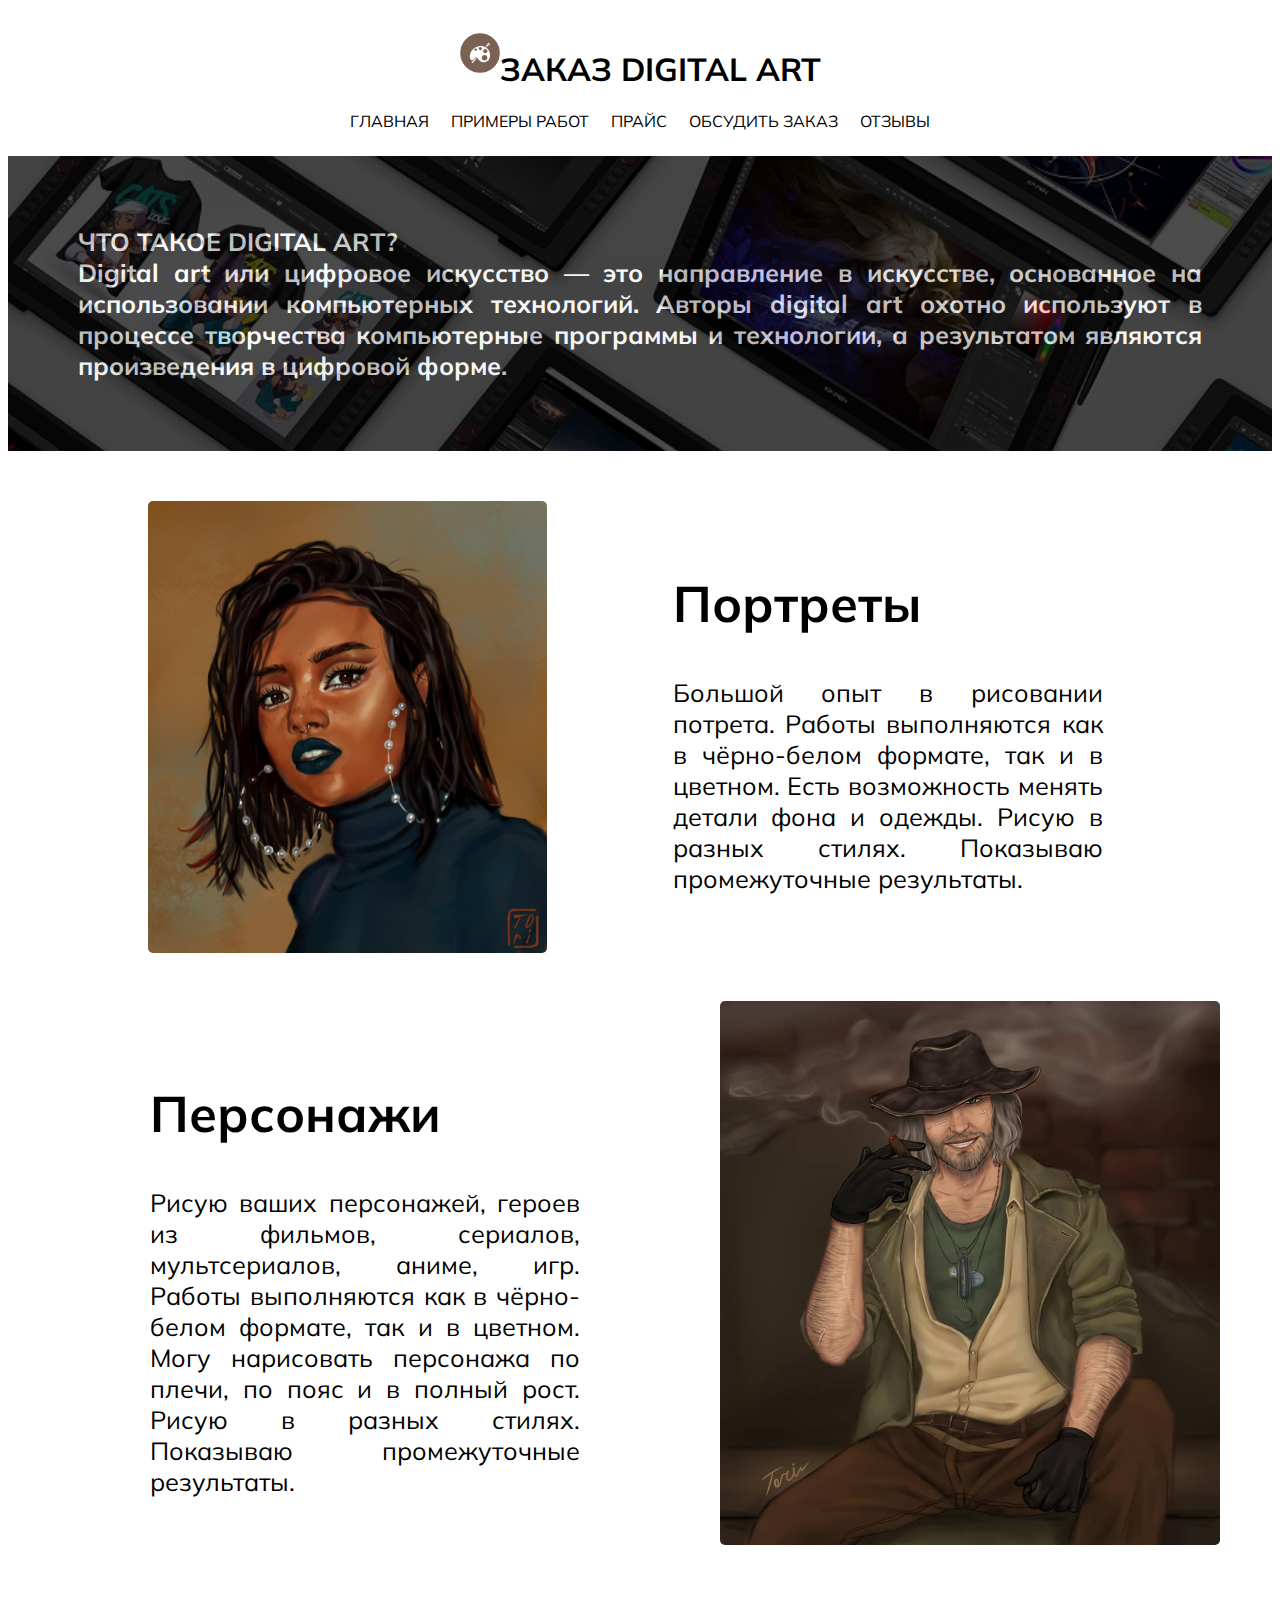
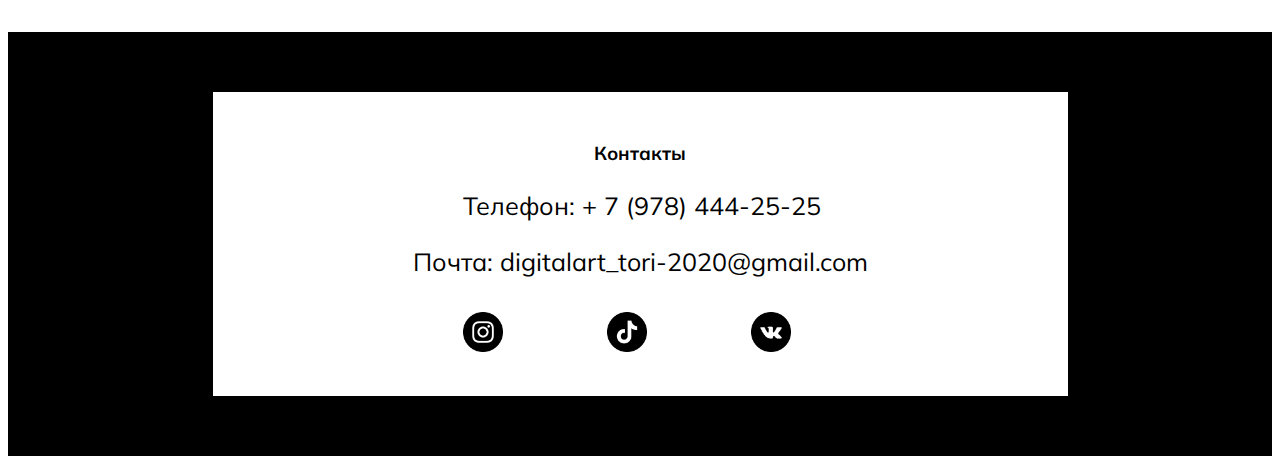
<file: index.html>
<!DOCTYPE html>
<html lang="ru">
<head>
    <meta charset="UTF-8">
    <meta http-equiv="X-UA-Compatible" content="IE=edge">
    <meta name="viewport" content="width=device-width, initial-scale=1.0">
    <link rel="shortcut icon" href="img/log.png" type="imge/png">
    <link href="https://cdn.jsdelivr.net/npm/bootstrap@5.1.3/dist/css/bootstrap.min.css" rel="stylesheet" integrity="sha384-1BmE4kWBq78iYhFldvKuhfTAU6auU8tT94WrHftjDbrCEXSU1oBoqyl2QvZ6jIW3" crossorigin="anonymous">
    <link rel="stylesheet" href="css/home.css">
    <link rel="stylesheet" href="css/adaptive.css">
    <title>Арты на заказ</title>
</head>
<body>
    <header>
        <div class="container">
            <div class="logo"><div class="logo-img"><img src="img/log.png" alt="img" class="logo-picture"></div><div class="logo-tx"><h1>ЗАКАЗ DIGITAL ART</h1></div></div>
            <nav>
            <div class="link">
                <div class="nav"><a href="#what" class="nav-a">ГЛАВНАЯ</a></div>
                <div class="nav"><a href="html/portfolio.html" class="nav-a">ПРИМЕРЫ РАБОТ</a></div>
                <div class="nav"><a href="html/price.html" class="nav-a">ПРАЙС</a></div>
                <div class="nav"><a href="html/order.html" class="nav-a">ОБСУДИТЬ ЗАКАЗ</a></div>
                <div class="nav"><a href="html/reviews.html" class="nav-a">ОТЗЫВЫ</a></div>
            </div>
            </nav>
        </div>
    </header>
    <main>
        <section>
            <div class="container">
            <div class="digital-img">
            <p class="digital-img-tx" id="what">ЧТО ТАКОЕ DIGITAL ART? <br>Digital art или цифровое искусство — это направление в искусстве, основанное на использовании компьютерных технологий. Авторы digital art охотно используют в процессе творчества компьютерные программы и технологии, а результатом являются произведения в цифровой форме.</p>
            </div>
            </div>
        </section>
        <section>
            <div class="container">
                <div class="portrait">
                    <div class="portrait-img">
                        <img src="img/пар14.png" alt="1" class="por-picture">
                    </div>
                    <div class="portrait-text">
                        <h2 class="description">Портреты</h2>
                        <p>Большой опыт в рисовании потрета. Работы выполняются как в чёрно-белом формате, так и в цветном. Есть возможность менять детали фона и одежды. Рисую в разных стилях. Показываю промежуточные результаты.</p>
                    </div>
                </div>
                <div class="portrait">
                    <div class="character-text">
                        <h2 class="description">Персонажи</h2>
                        <p>Рисую ваших персонажей, героев из фильмов, сериалов, мультсериалов, аниме, игр. Работы выполняются как в чёрно-белом формате, так и в цветном. Могу нарисовать персонажа по плечи, по пояс и в полный рост. Рисую в разных стилях. Показываю промежуточные результаты.</p>
                    </div>
                    <div class="character-img">
                        <img src="img/газировка.png" alt="1" class="char-picture">
                    </div>
                </div>
            </div>
        </section>
    </main>
    <footer>
        <div class="container">
        <div class="footer">
             <div class="contacts">
                 <h3>Контакты</h3>
                 <div class="con1">
                    <p class="telephone">Телефон: + 7 (978) 444-25-25</p>
                    <p class="mailru">Почта: <a href="mailto:digitalart_tori-2020@gmail.com">digitalart_tori-2020@gmail.com</a></p>
                 </div>
                 <div class="con2">
                     <a href="https://instagram.com/tori_art_22?utm_medium=copy_link"><img src="img/instagram_black_logo_icon_147122.png" alt="img" class="con-img"></a>
                     <a href="https://www.tiktok.com/@colored_berry?_d=d82a5agmaa3586&language=ru&sec_uid=MS4wLjABAAAAL4K-1KO45UaHlpih7ndY1qVwdDg2aPoXEtJy66NyQklIwqGcXbkCG9s2SKzgMFJK&share_author_id=6762040731130889221&u_code=d9ekj8659166f6&timestamp=1643397090&user_id=6763907061513192453&sec_user_id=MS4wLjABAAAAJtwKy_Arl4lhdCNh5OlWPJmtjbx4hLJSS8EtB5vkOu04oisVguM45oUU6Ge8tByu&utm_source=copy&utm_campaign=client_share&utm_medium=android&share_iid=7054687021633111809&share_link_id=836611f7-5b27-415f-a5c4-4d3e1f797f21&share_app_id=1340&source=h5_m&_r=1"><img src="img/tiktok_logo_icon_186928.png" alt="img" class="con-img"></a>
                     <a href="https://vk.com/id289372803"><img src="img/vk_black_logo_icon_147058.png" alt="img" class="con-img"></a>
                 </div>
             </div>
        </div>
        </div>
    </footer>
</body>
</html>
</file>
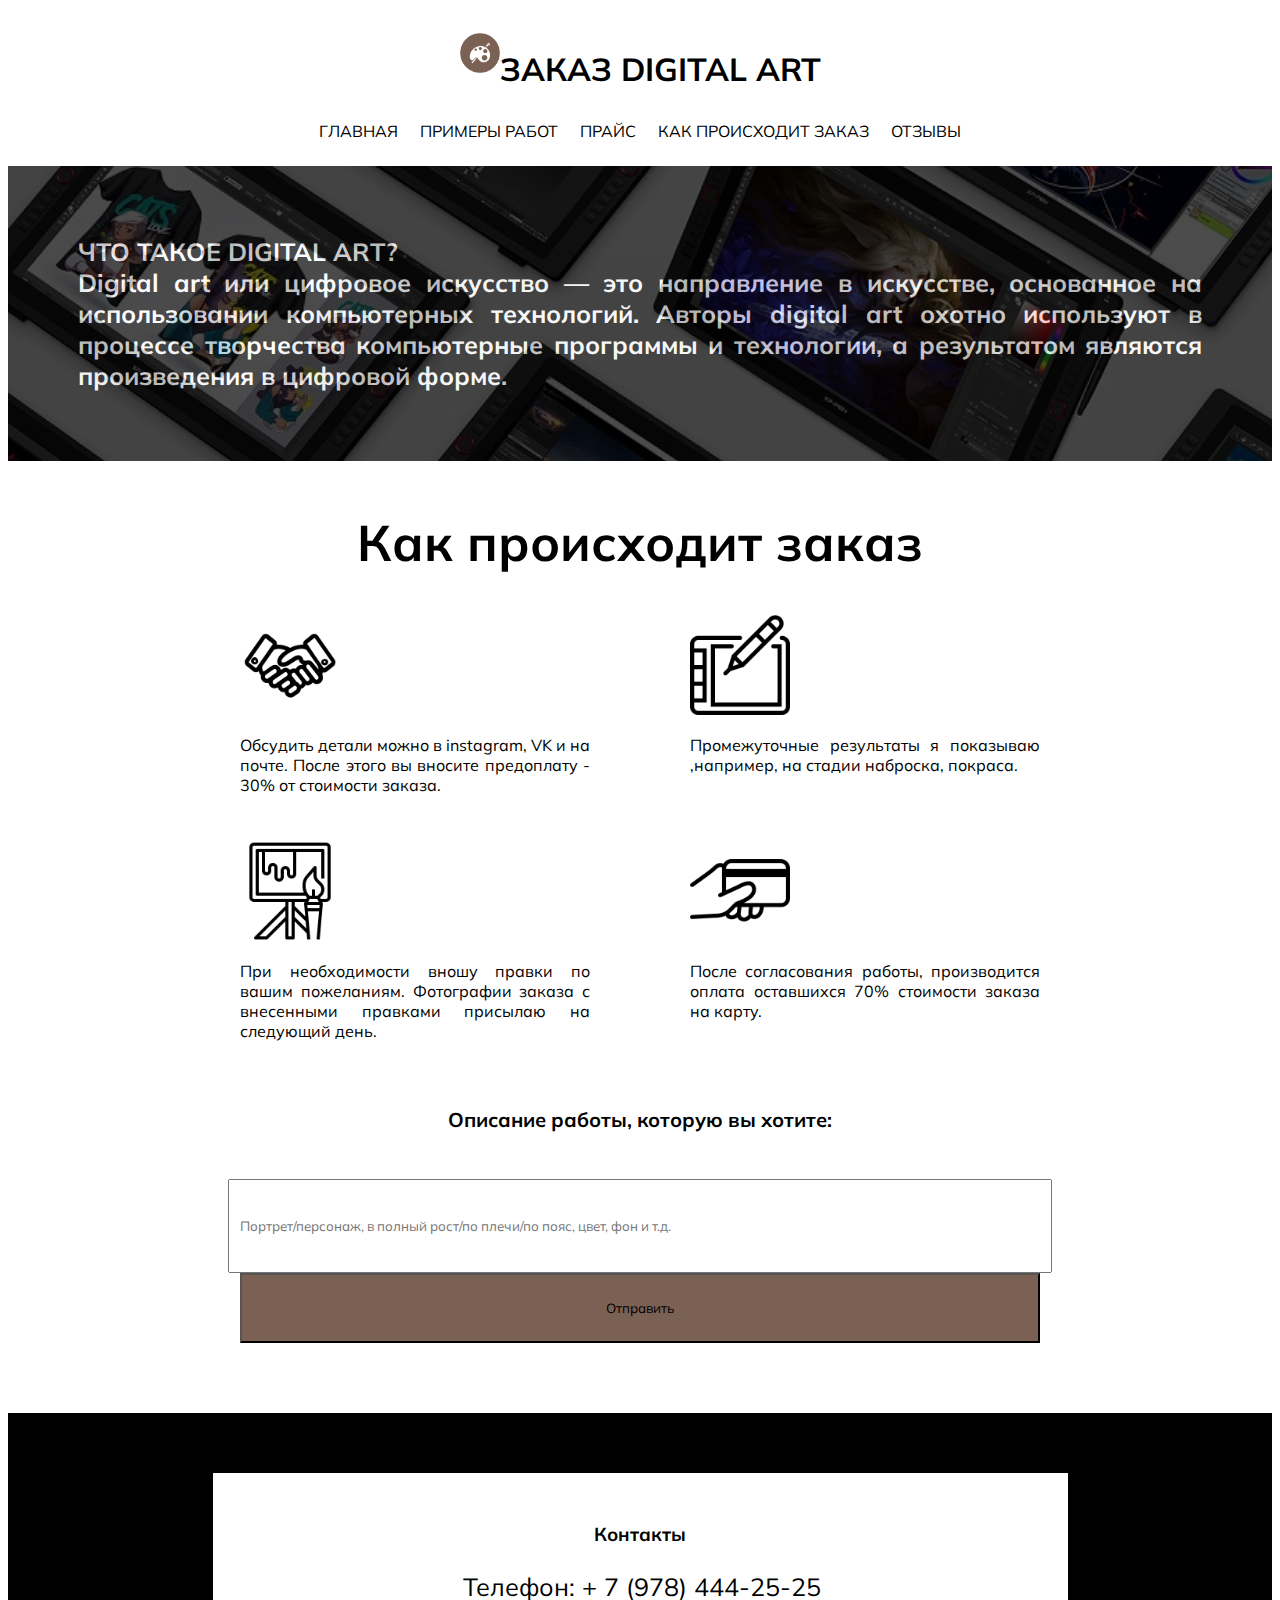
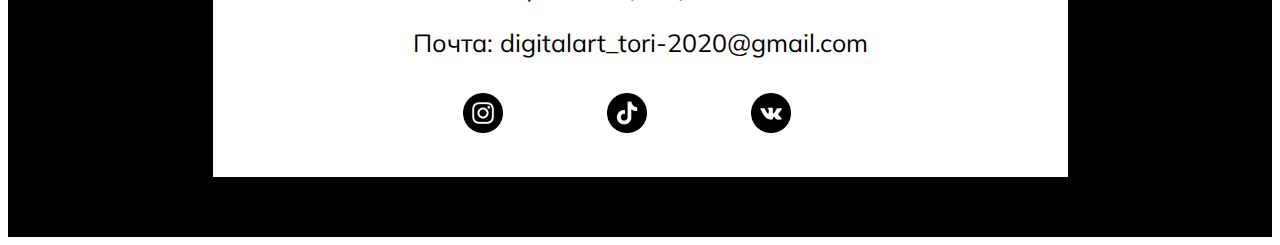
<file: html/order.html>
<!DOCTYPE html>
<html lang="ru">
    <meta charset="UTF-8">
    <meta http-equiv="X-UA-Compatible" content="IE=edge">
    <meta name="viewport" content="width=device-width, initial-scale=1.0">
    <link rel="shortcut icon" href="../img/log.png" type="imge/png">
    <link href="https://cdn.jsdelivr.net/npm/bootstrap@5.1.3/dist/css/bootstrap.min.css" rel="stylesheet" integrity="sha384-1BmE4kWBq78iYhFldvKuhfTAU6auU8tT94WrHftjDbrCEXSU1oBoqyl2QvZ6jIW3" crossorigin="anonymous">
    <link rel="stylesheet" href="../css/order.css">
    <link rel="stylesheet" href="../css/adaptive.css">
    <title>Арты на заказ</title>
</head>
<body>
    <header>
        <div class="container">
            <div class="logo"><div class="logo-img"><img src="../img/log.png" alt="img" class="logo-picture"></div><div class="logo-tx"><h1>ЗАКАЗ DIGITAL ART</h1></div></div>
            <nav>
            <div class="link">
                <div class="nav"><a href="../index.html" class="nav-a">ГЛАВНАЯ</a></div>
                <div class="nav"><a href="../html/portfolio.html" class="nav-a">ПРИМЕРЫ РАБОТ</a></div>
                <div class="nav"><a href="../html/price.html" class="nav-a">ПРАЙС</a></div>
                <div class="nav"><a href="#ordering" class="nav-a">КАК ПРОИСХОДИТ ЗАКАЗ</a></div>
                <div class="nav"><a href="../html/reviews.html" class="nav-a">ОТЗЫВЫ</a></div>
            </div>
            </nav>
        </div>
    </header>
    <main>
        <section>
            <div class="container">
            <div class="digital-img">
            <p class="digital-img-tx">ЧТО ТАКОЕ DIGITAL ART? <br>Digital  art или цифровое искусство — это направление в искусстве, основанное на использовании компьютерных технологий. Авторы digital art охотно используют в процессе творчества компьютерные программы и технологии, а результатом являются произведения в цифровой форме.</p>
            </div>
            </div>
        </section>
        <section>
            <div class="container">
                <h2 class="description" id="ordering">Как происходит заказ</h2>
                <div class="commission">
                    <div class="payment">
                        <img src="../img/hand-outline-gesture-3_113964.png" alt="1" class="icon">
                        <p class="payment-text">Обсудить детали можно в instagram, VK и на почте. После этого вы вносите предоплату - 30% от стоимости заказа.</p>
                    </div>
                    <div class="payment">
                        <img src="../img/design_graphic_tablet_icon-icons.com_49923.png" alt="2" class="icon">
                        <p class="payment-text">Промежуточные результаты я показываю ,например, на стадии наброска, покраса.</p>
                    </div>
                </div>
                <div class="commission">    
                    <div class="payment">
                        <img src="../img/3700424-art-artist-artistic-paint-painter-painting-palette_108795.png" alt="3" class="icon">
                        <p class="payment-text">При необходимости вношу правки по вашим пожеланиям. Фотографии заказа с внесенными правками присылаю на следующий день.</p>
                    </div>
                    <div class="payment">
                        <img src="../img/carduse_card_payment_5122.png" alt="4" class="icon">
                        <p class="payment-text">После согласования работы, производится оплата оставшихся 70% стоимости заказа на карту.</p>
                    </div>
                </div>
            </div>
        </section>
        <section class="specification">
            <div class="container">
                <h2 class="h2">Описание работы, которую вы хотите:</h2>
                <form action="form">
                    <label for="for">
                        <input type="text" placeholder="Портрет/персонаж, в полный рост/по плечи/по пояс, цвет, фон и т.д.">
                    </label>
                    <input type="submit" value="Отправить" class="send">
                </form>
            </div>
        </section>
    </main>
    <footer>
        <div class="container">
            <div class="footer">
                 <div class="contacts">
                     <h3>Контакты</h3>
                     <div class="con1">
                        <p class="telephone">Телефон: + 7 (978) 444-25-25</p>
                        <p class="mailru">Почта: <a href="mailto:digitalart_tori-2020@gmail.com">digitalart_tori-2020@gmail.com</a></p>
                     </div>
                     <div class="con2">
                         <a href="https://instagram.com/tori_art_22?utm_medium=copy_link"><img src="../img/instagram_black_logo_icon_147122.png" alt="img" class="con-img"></a>
                         <a href="https://www.tiktok.com/@colored_berry?_d=d82a5agmaa3586&language=ru&sec_uid=MS4wLjABAAAAL4K-1KO45UaHlpih7ndY1qVwdDg2aPoXEtJy66NyQklIwqGcXbkCG9s2SKzgMFJK&share_author_id=6762040731130889221&u_code=d9ekj8659166f6&timestamp=1643397090&user_id=6763907061513192453&sec_user_id=MS4wLjABAAAAJtwKy_Arl4lhdCNh5OlWPJmtjbx4hLJSS8EtB5vkOu04oisVguM45oUU6Ge8tByu&utm_source=copy&utm_campaign=client_share&utm_medium=android&share_iid=7054687021633111809&share_link_id=836611f7-5b27-415f-a5c4-4d3e1f797f21&share_app_id=1340&source=h5_m&_r=1"><img src="../img/tiktok_logo_icon_186928.png" alt="img" class="con-img"></a>
                         <a href="https://vk.com/id289372803"><img src="../img/vk_black_logo_icon_147058.png" alt="img" class="con-img"></a>
                     </div>
                 </div>
            </div>
            </div>
    </footer>
</body>
</html>
</file>
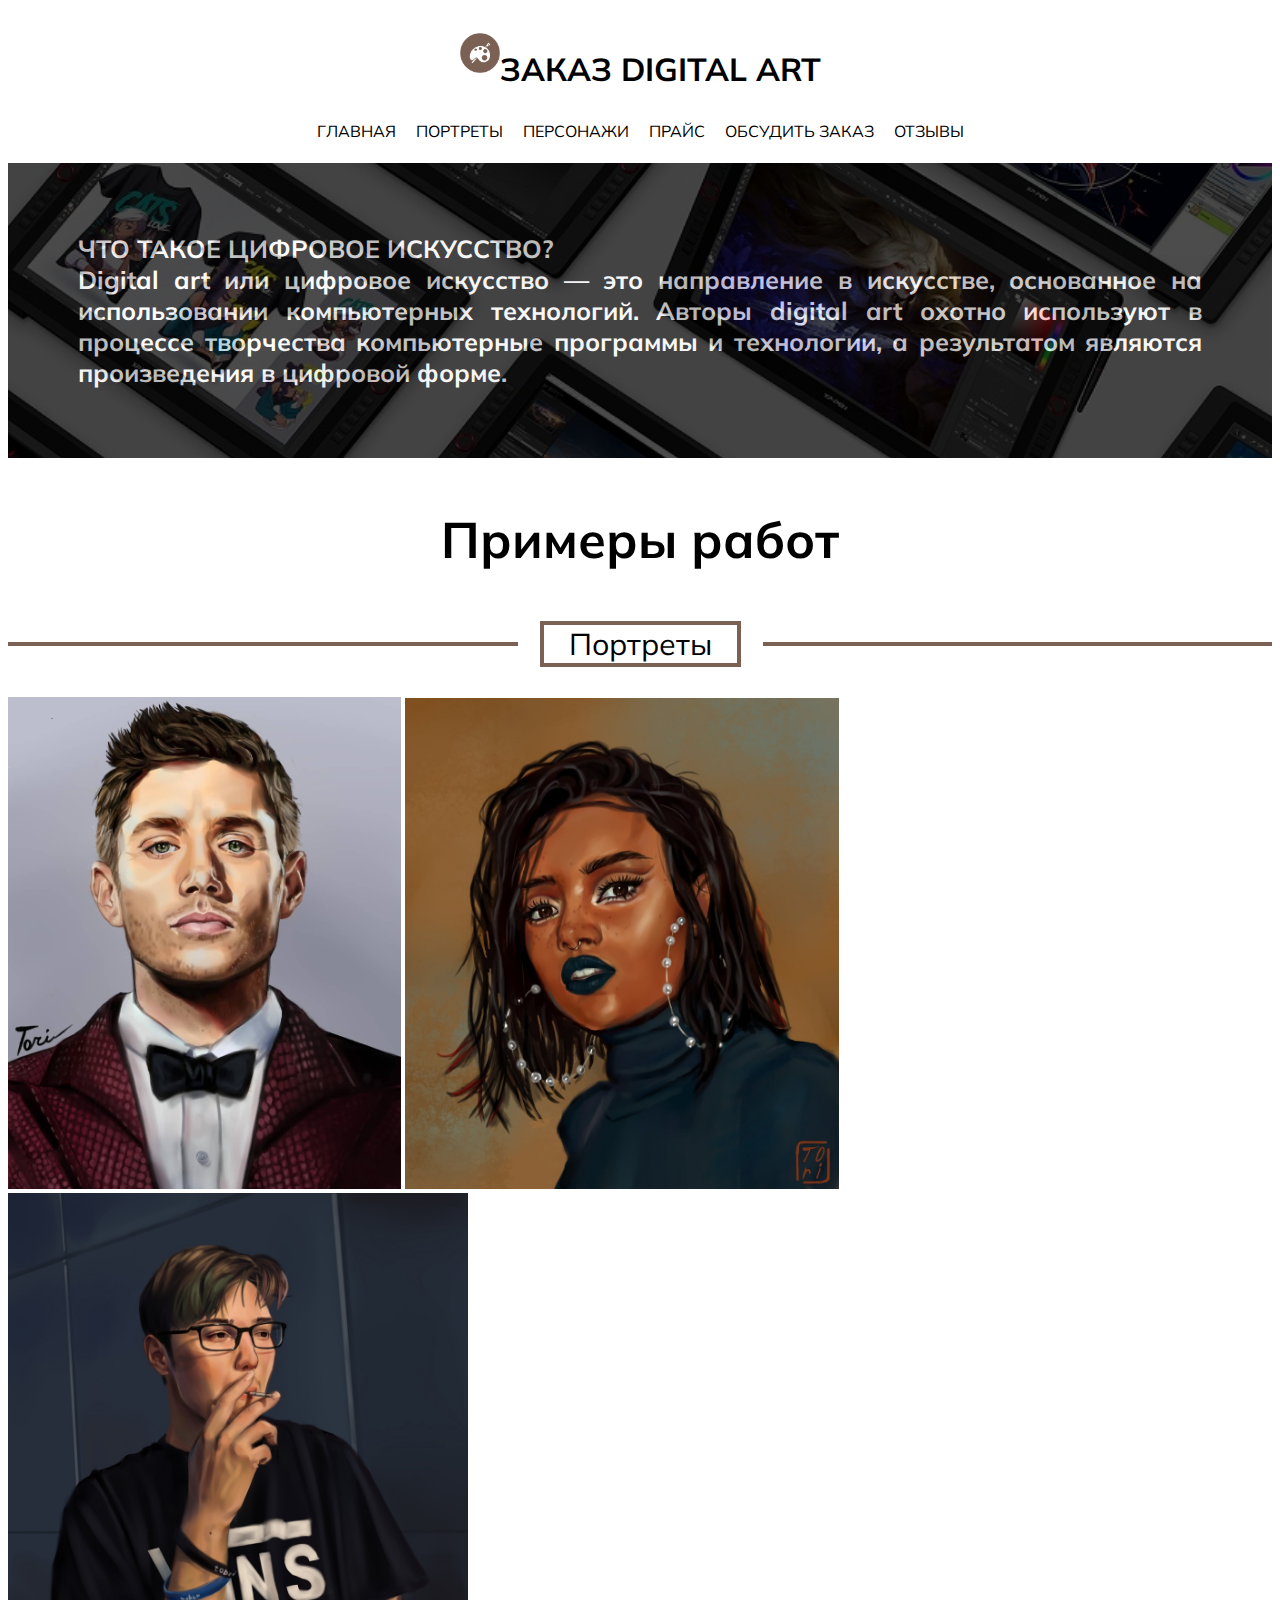
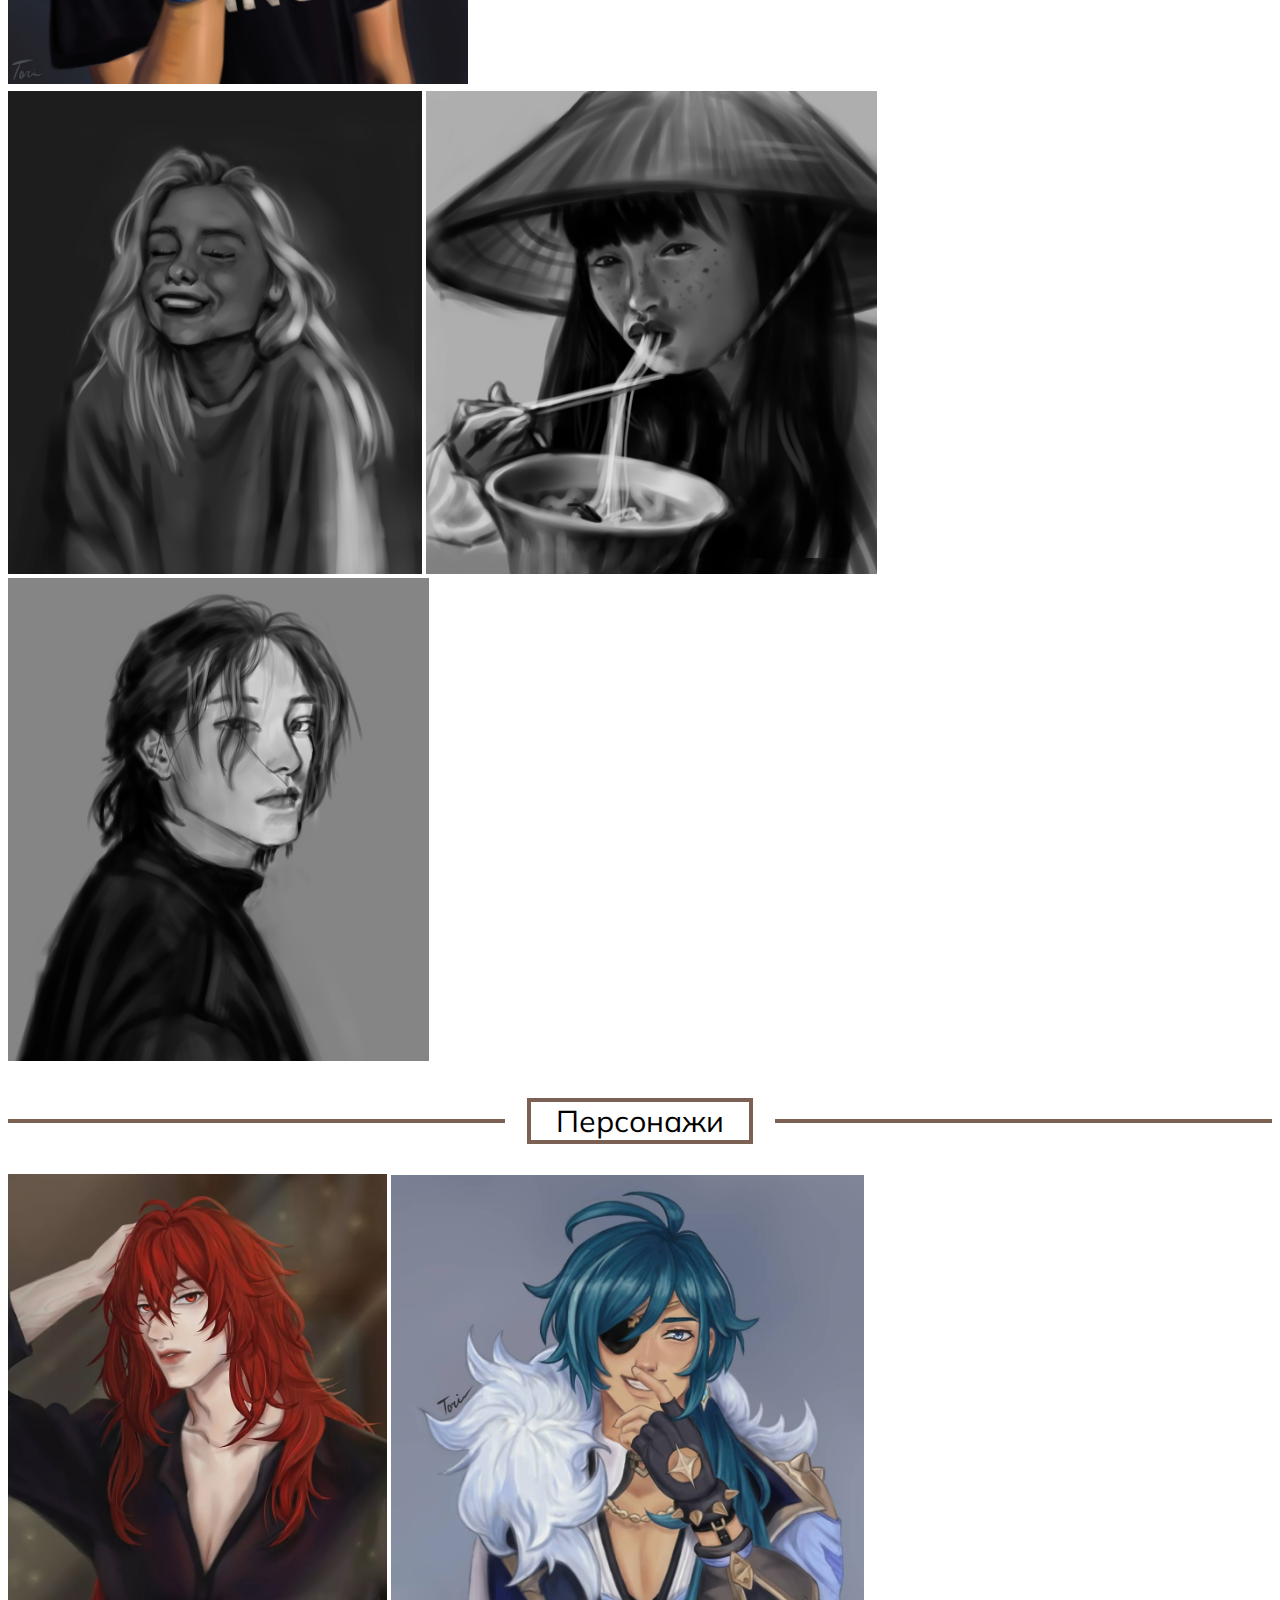
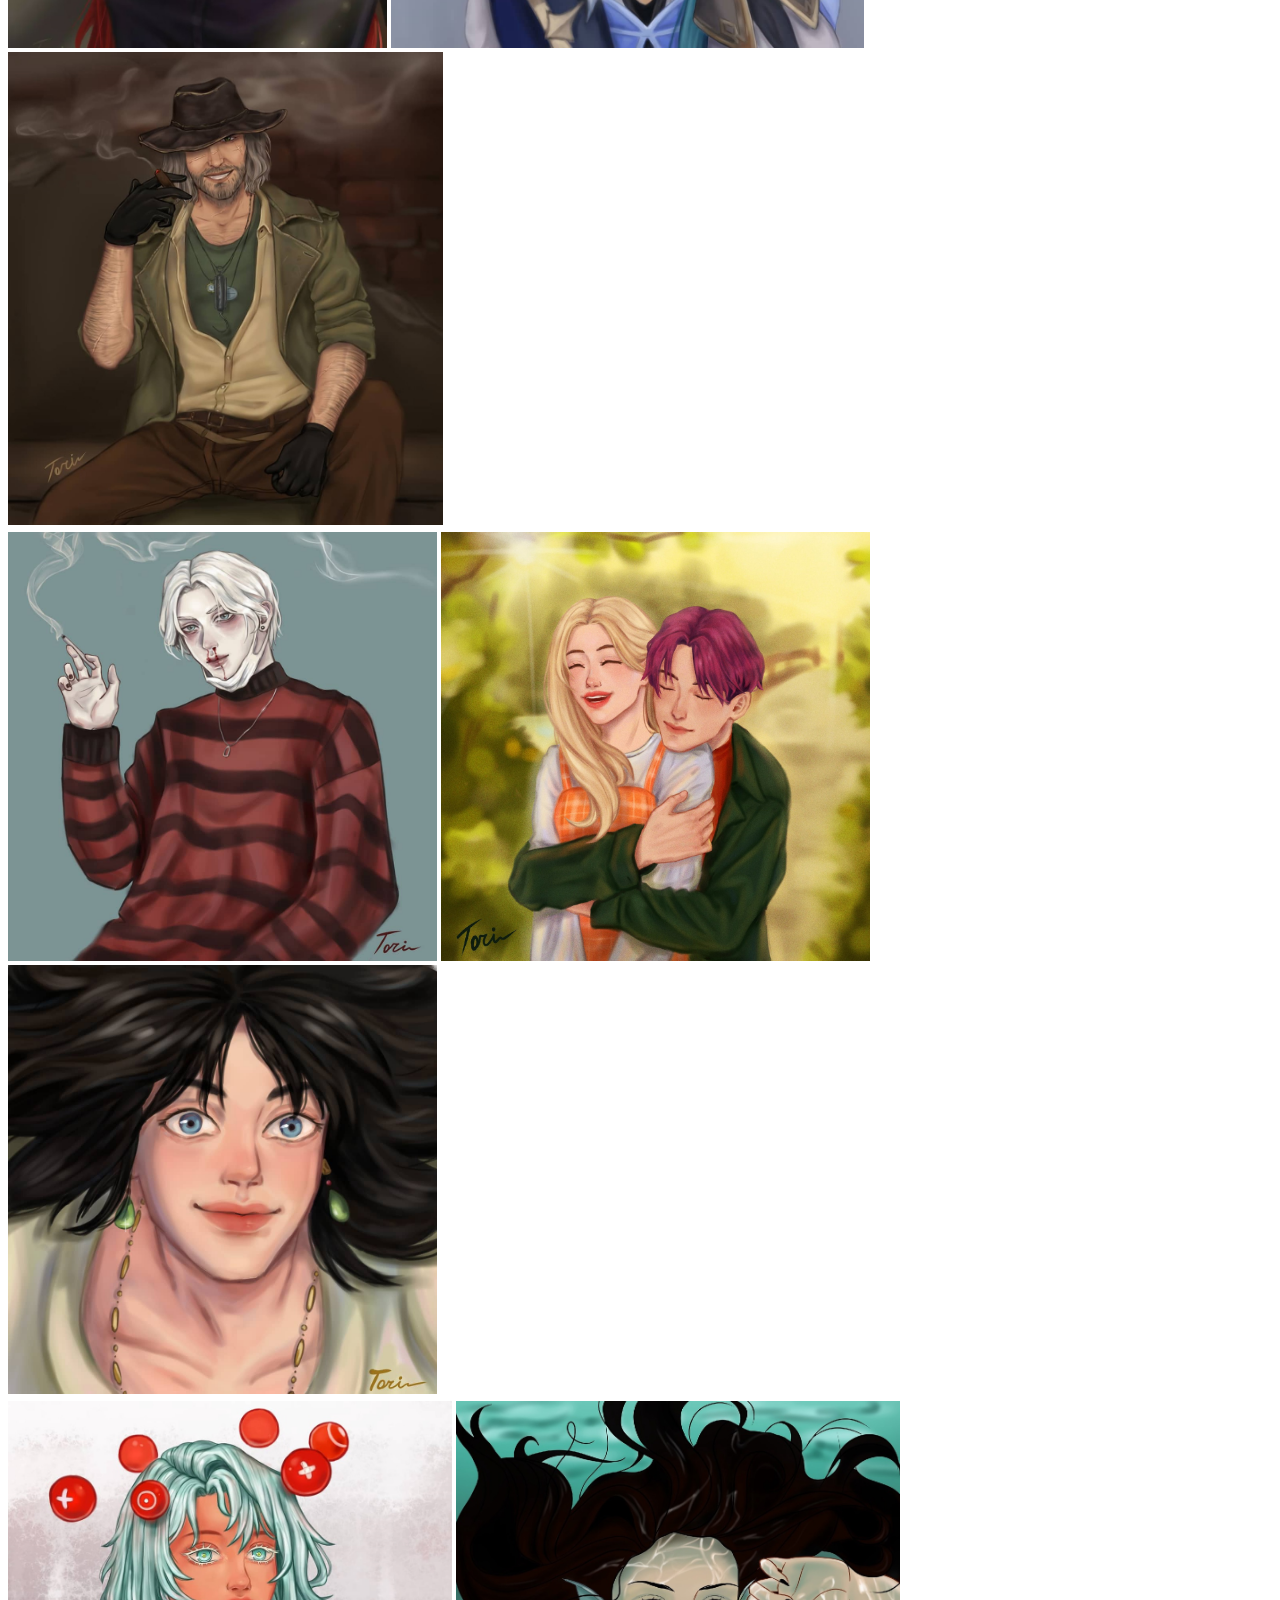
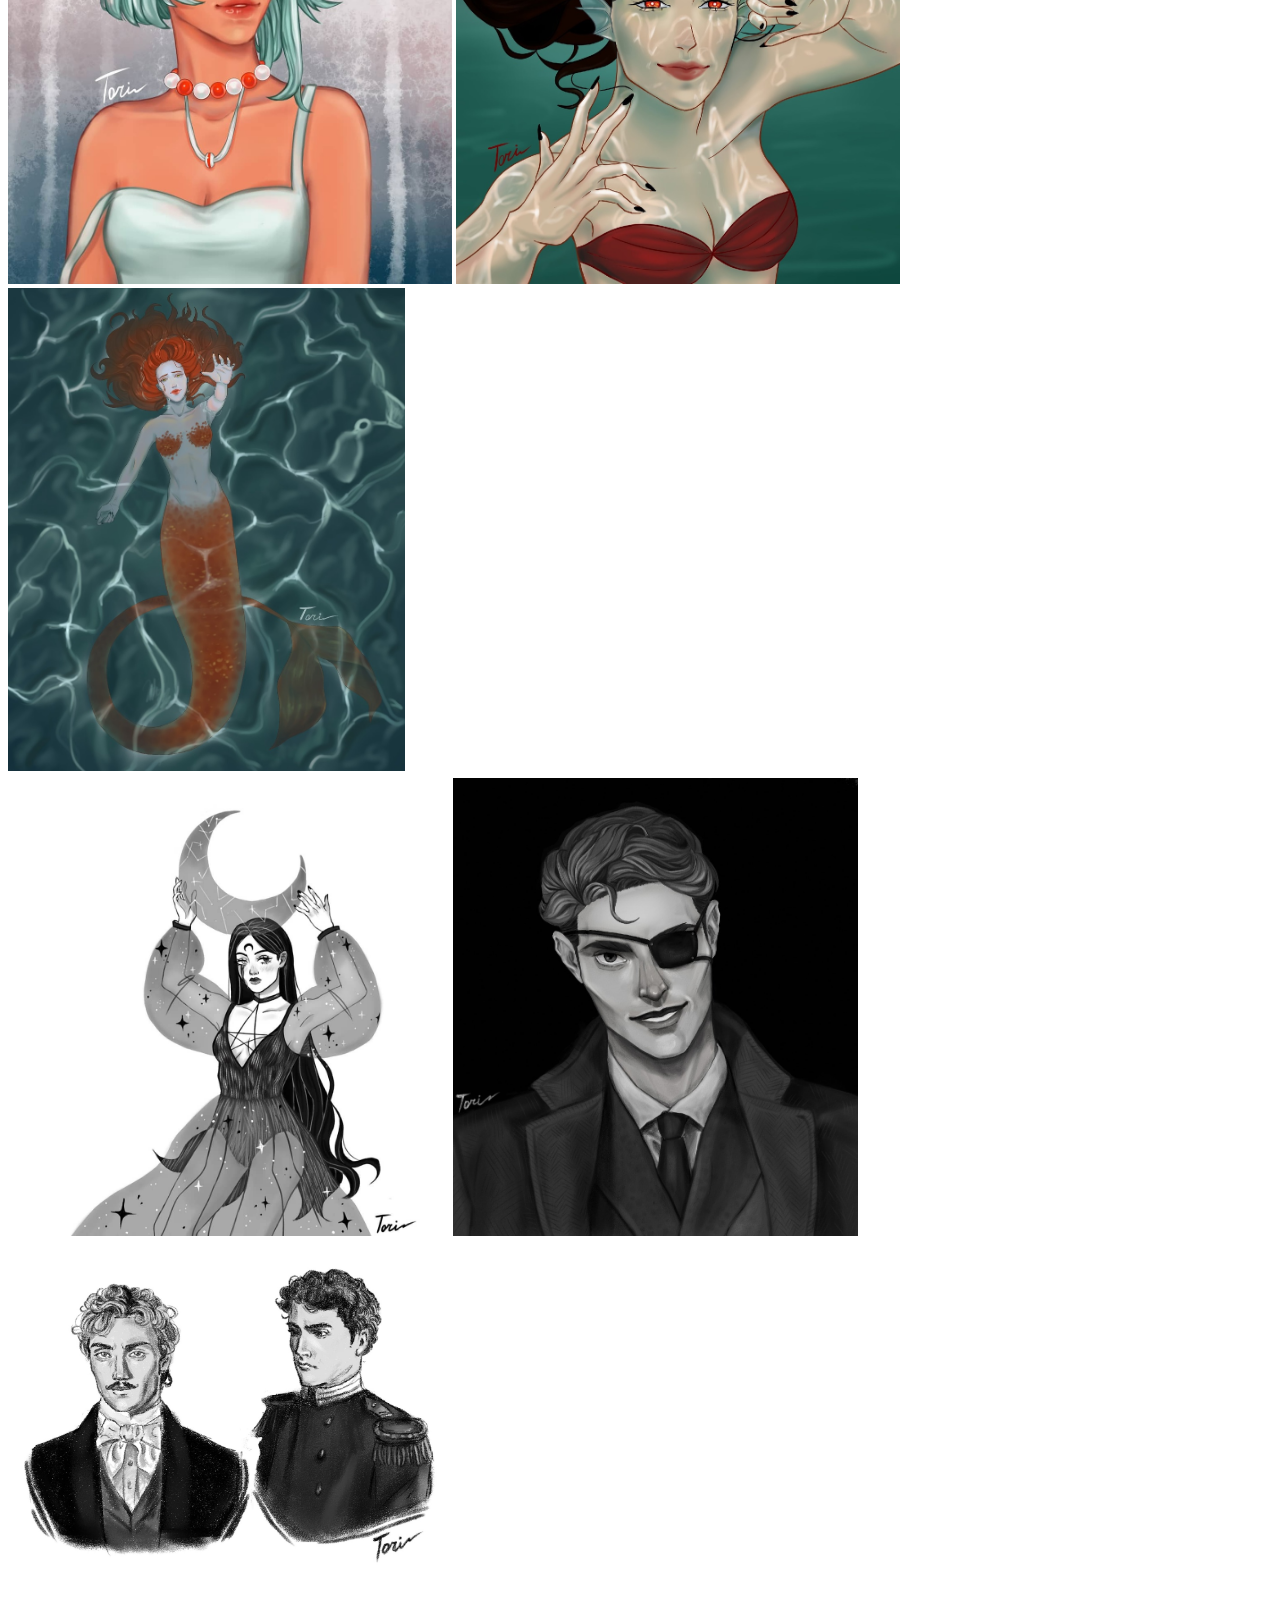
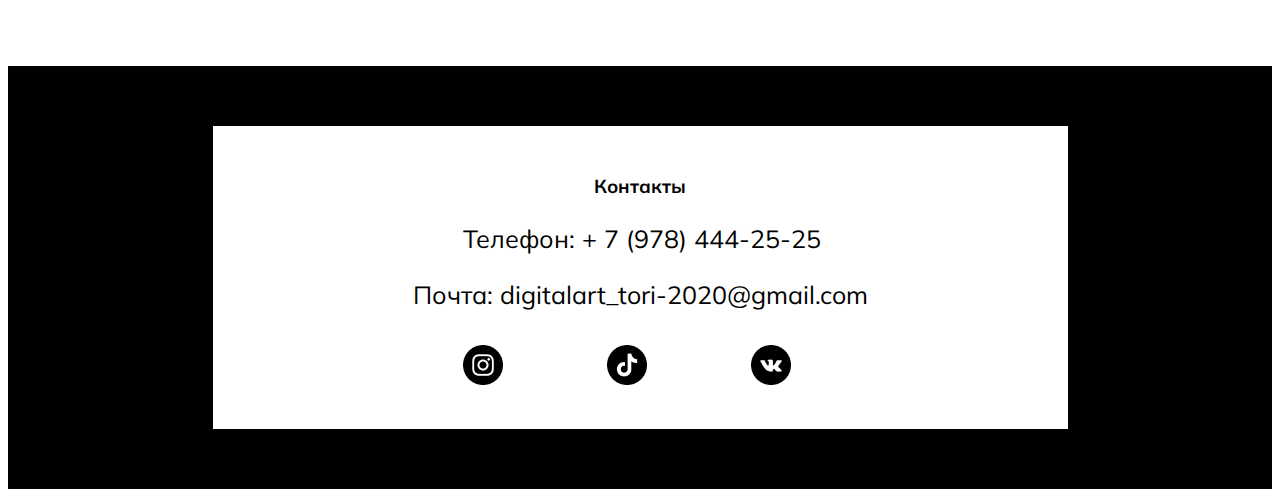
<file: html/portfolio.html>
<!DOCTYPE html>
<html lang="ru">
<head>
    <meta charset="UTF-8">
    <meta http-equiv="X-UA-Compatible" content="IE=edge">
    <meta name="viewport" content="width=device-width, initial-scale=1.0">
    <link rel="shortcut icon" href="../img/log.png" type="imge/png">
    <link rel="stylesheet" href="../css/portfolio.css">
    <link href="https://cdn.jsdelivr.net/npm/bootstrap@5.1.3/dist/css/bootstrap.min.css" rel="stylesheet" integrity="sha384-1BmE4kWBq78iYhFldvKuhfTAU6auU8tT94WrHftjDbrCEXSU1oBoqyl2QvZ6jIW3" crossorigin="anonymous">
    <title>Арты на заказ</title>
</head>
<body>
    <header>
    <div class="container">
        <div class="logo"><div class="logo-img"><img src="../img/log.png" alt="1" class="logo-picture"></div><div class="logo-tx"><h1>ЗАКАЗ DIGITAL ART</h1></div></div>
        <nav>
        <div class="link">
            <div class="nav"><a href="../index.html" class="nav-a">ГЛАВНАЯ</a></div>
            <div class="nav"><a href="#portrait" class="nav-a">ПОРТРЕТЫ</a></div>
            <div class="nav"><a href="#сharacter" class="nav-a">ПЕРСОНАЖИ</a></div>
            <div class="nav"><a href="../html/price.html" class="nav-a">ПРАЙС</a></div>
            <div class="nav"><a href="../html/order.html" class="nav-a">ОБСУДИТЬ ЗАКАЗ</a></div>
            <div class="nav"><a href="../html/reviews.html" class="nav-a">ОТЗЫВЫ</a></div>
        </div>
        </nav>
    </div>
    </header>
    <main>
        <section class="digital">
            <div class="container">
            <div class="digital-img">
            <p class="digital-img-tx">ЧТО ТАКОЕ ЦИФРОВОЕ ИСКУССТВО? <br>Digital  art или цифровое искусство — это направление в искусстве, основанное на использовании компьютерных технологий. Авторы digital art охотно используют в процессе творчества компьютерные программы и технологии, а результатом являются произведения в цифровой форме.</p>
            </div>
            </div>
        </section>
        <section>
            <div class="container"> 
                <p class="description">Примеры работ</p>
                <div class="title">
                    <span id="portrait">
                        Портреты
                    </span>
                </div>
                <div class="portrait">
                    <div class="portrait-picture">
                        <img src="../img/пар10.png" alt="1" class="potrait1">
                        <img src="../img/пар14.png" alt="2" class="potrait2">
                        <img src="../img/пар18.png" alt="3" class="potrait3">
                    </div>
                </div> 
                <div class="portrait">  
                    <div class="portrait-picture">
                        <img src="../img/пар16.png" alt="4" class="potrait4">
                        <img src="../img/пар17.png" alt="5" class="potrait5">
                        <img src="../img/пар15.png" alt="6" class="potrait6">
                    </div>     
                </div>
                <div class="title">
                    <span id="сharacter">
                        Персонажи
                    </span>
                </div>
                <div class="portrait">
                    <div class="portrait-picture">
                        <img src="../img/пар1.png" alt="7" class="potrait7">
                        <img src="../img/кэйа.png" alt="8" class="potrait8">
                        <img src="../img/газировка.png" alt="9" class="potrait9">
                    </div>
                </div>
                <div class="portrait">
                    <div class="portrait-picture">
                        <img src="../img/пар2.png" alt="10" class="potrait10">
                        <img src="../img/пара.jpg" alt="11" class="potrait11">
                        <img src="../img/ходячийзамок.jpg" alt="12" class="potrait12">
                    </div>
                </div>
                <div class="portrait">
                    <div class="portrait-picture">
                        <img src="../img/пар3.png" alt="13" class="potrait13">
                        <img src="../img/рус1.jpg" alt="14" class="potrait14">
                        <img src="../img/рус2.jpg" alt="15" class="potrait15">
                    </div>
                </div>
                <div class="portrait">
                    <div class="portrait-picture">
                        <img src="../img/пар11.png" alt="16" class="potrait16">
                        <img src="../img/пар13.png" alt="18" class="potrait18">
                        <img src="../img/пар12.png" alt="17" class="potrait17">
                    </div>
                </div>
            </div>
        </section>
    <footer>
        <div class="container">
        <div class="footer">
             <div class="contacts">
                 <h3>Контакты</h3>
                 <div class="con1">
                    <p class="telephone">Телефон: + 7 (978) 444-25-25</p>
                    <p class="mailru">Почта: <a href="mailto:digitalart_tori-2020@gmail.com">digitalart_tori-2020@gmail.com</a></p>
                 </div>
                 <div class="con2">
                     <a href="https://instagram.com/tori_art_22?utm_medium=copy_link"><img src="../img/instagram_black_logo_icon_147122.png" alt="" class="con-img"></a>
                     <a href="https://www.tiktok.com/@colored_berry?_d=d82a5agmaa3586&language=ru&sec_uid=MS4wLjABAAAAL4K-1KO45UaHlpih7ndY1qVwdDg2aPoXEtJy66NyQklIwqGcXbkCG9s2SKzgMFJK&share_author_id=6762040731130889221&u_code=d9ekj8659166f6&timestamp=1643397090&user_id=6763907061513192453&sec_user_id=MS4wLjABAAAAJtwKy_Arl4lhdCNh5OlWPJmtjbx4hLJSS8EtB5vkOu04oisVguM45oUU6Ge8tByu&utm_source=copy&utm_campaign=client_share&utm_medium=android&share_iid=7054687021633111809&share_link_id=836611f7-5b27-415f-a5c4-4d3e1f797f21&share_app_id=1340&source=h5_m&_r=1"><img src="../img/tiktok_logo_icon_186928.png" alt="" class="con-img"></a>
                     <a href="https://vk.com/id289372803"><img src="../img/vk_black_logo_icon_147058.png" alt="" class="con-img"></a>
                 </div>
             </div>
        </div>
        </div>
    </footer>
</body>
</html>
</file>
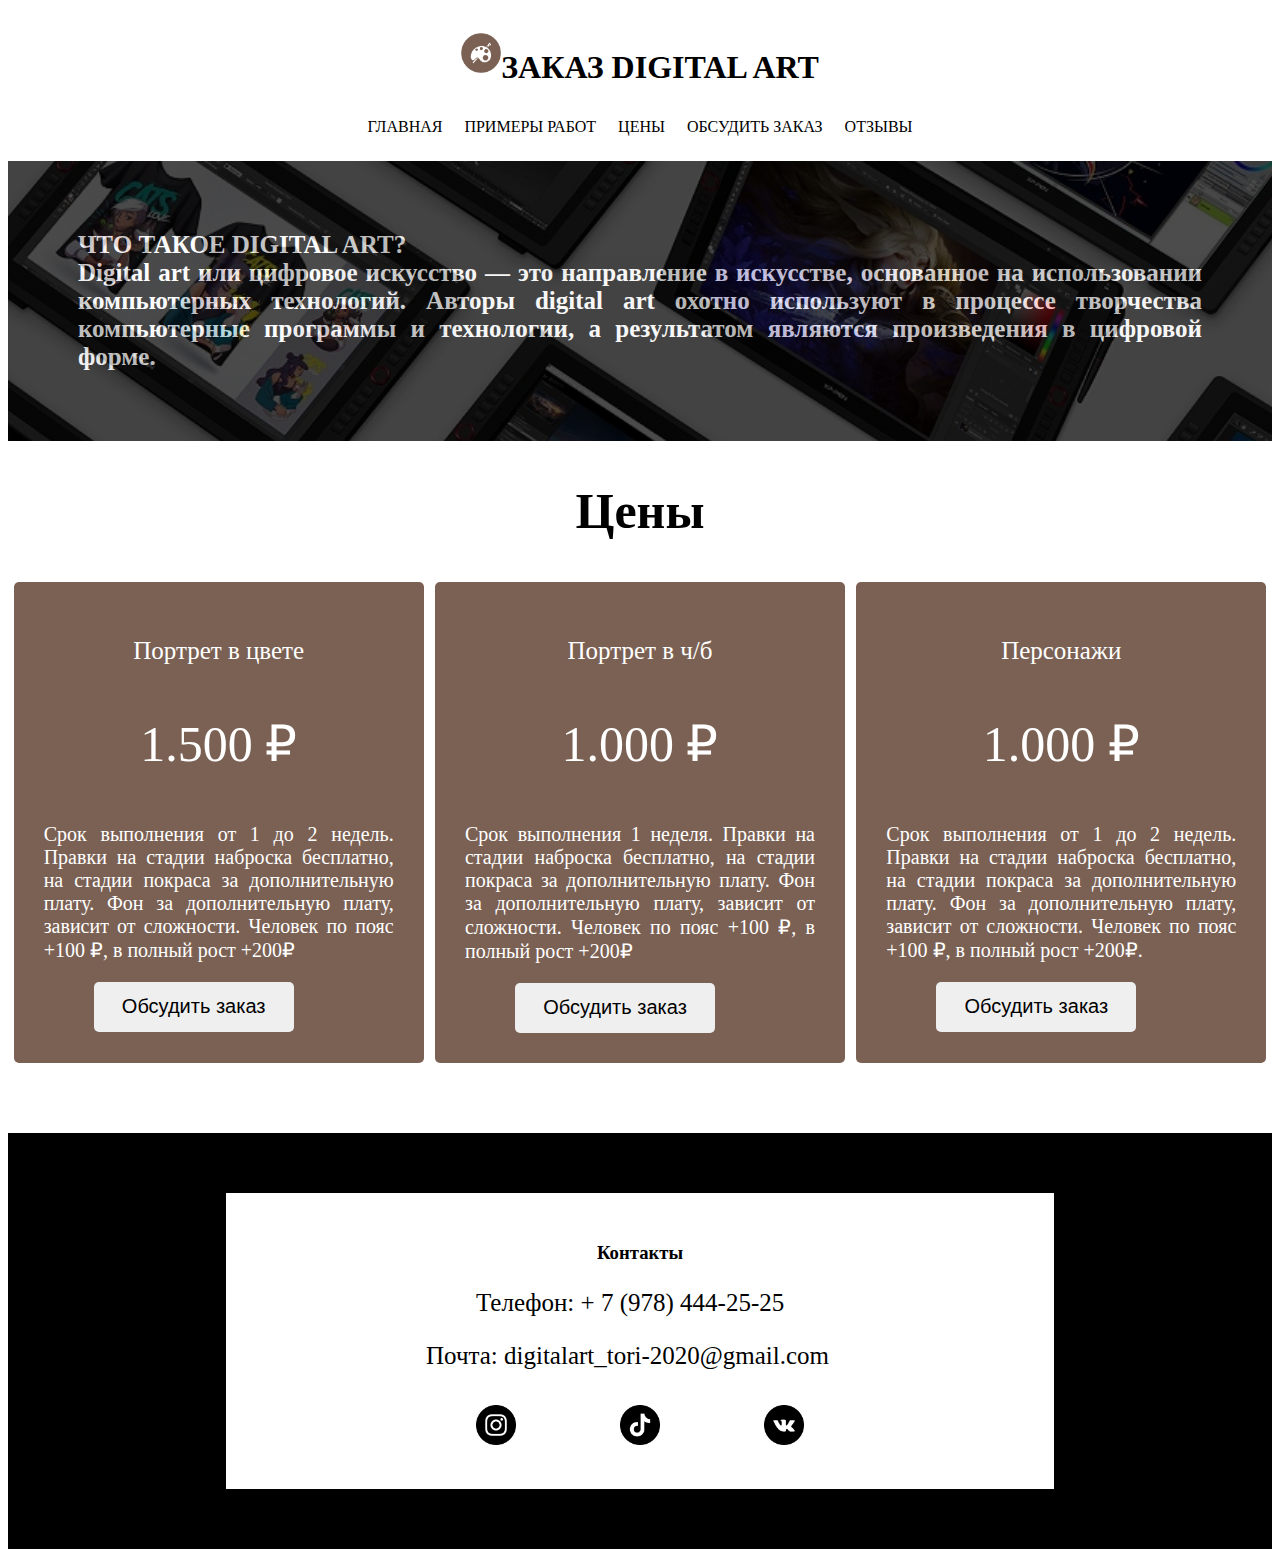
<file: html/price.html>
<!DOCTYPE html>
<html lang="ru">
<head>
    <meta charset="UTF-8">
    <meta http-equiv="X-UA-Compatible" content="IE=edge">
    <meta name="viewport" content="width=device-width, initial-scale=1.0">
    <link rel="shortcut icon" href="../img/log.png" type="imge/png">
    <link href="https://cdn.jsdelivr.net/npm/bootstrap@5.1.3/dist/css/bootstrap.min.css" rel="stylesheet" integrity="sha384-1BmE4kWBq78iYhFldvKuhfTAU6auU8tT94WrHftjDbrCEXSU1oBoqyl2QvZ6jIW3" crossorigin="anonymous">
    <link rel="stylesheet" href="../css/price.css">
    <link rel="stylesheet" href="../css/adaptive.css">
    <title>Арты на заказ</title>
</head>
<body>
    <header>
        <div class="container">
            <div class="logo"><div class="logo-img"><img src="../img/log.png" alt="img" class="logo-picture"></div><div class="logo-tx"><h1>ЗАКАЗ DIGITAL ART</h1></div></div>
            <nav>
            <div class="link">
                <div class="nav"><a href="../index.html" class="nav-a">ГЛАВНАЯ</a></div>
                <div class="nav"><a href="../html/portfolio.html" class="nav-a">ПРИМЕРЫ РАБОТ</a></div>
                <div class="nav"><a href="#cost" class="nav-a">ЦЕНЫ</a></div>
                <div class="nav"><a href="../html/order.html" class="nav-a">ОБСУДИТЬ ЗАКАЗ</a></div>
                <div class="nav"><a href="../html/reviews.html" class="nav-a">ОТЗЫВЫ</a></div>
            </div>
            </nav>
        </div>
    </header>
    <main>
        <section>
            <div class="container">
            <div class="digital-img">
            <p class="digital-img-tx">ЧТО ТАКОЕ DIGITAL ART? <br>Digital  art или цифровое искусство — это направление в искусстве, основанное на использовании компьютерных технологий. Авторы digital art охотно используют в процессе творчества компьютерные программы и технологии, а результатом являются произведения в цифровой форме.</p>
            </div>
            </div>
        </section>
        <section class="prices">
        <div class="container">
            <h2 id="cost" class="description">Цены</h2>
            <div class="prices-list">
                <div class="cost">
                    <p class="title">Портрет в цвете</p>
                    <p class="pay">1.500 ₽</p>
                    <p class="text">Срок выполнения от 1 до 2 недель. Правки на стадии наброска бесплатно, на стадии покраса за дополнительную плату. Фон за дополнительную плату, зависит от сложности. Человек по пояс +100 ₽, в полный рост +200₽</p>
                    <form action="../html/order.html"><button class="button">Обсудить заказ</button></form>
                </div>
                <div class="cost">
                    <p class="title">Портрет в ч/б</p>
                    <p class="pay">1.000 ₽</p>
                    <p class="text">Срок выполнения 1 неделя. Правки на стадии наброска бесплатно, на стадии покраса за дополнительную плату. Фон за дополнительную плату, зависит от сложности. Человек по пояс +100 ₽, в полный рост +200₽</p>
                    <form action="../html/order.html"><button class="button">Обсудить заказ</button></form>
                </div>
                <div class="cost">
                    <p class="title">Персонажи</p>
                    <p class="pay">1.000 ₽</p>
                    <p class="text">Срок выполнения от 1 до 2 недель. Правки на стадии наброска бесплатно, на стадии покраса за дополнительную плату. Фон за дополнительную плату, зависит от сложности. Человек по пояс +100 ₽, в полный рост +200₽.</p>
                    <form action="../html/order.html"><button class="button">Обсудить заказ</button></form>
                </div>
            </div>
        </div>
        </section>
    </main>
    <footer>
        <div class="container">
        <div class="footer">
             <div class="contacts">
                 <h3>Контакты</h3>
                 <div class="con1">
                    <p class="telephone">Телефон: + 7 (978) 444-25-25</p>
                    <p class="mailru">Почта: <a href="mailto:digitalart_tori-2020@gmail.com">digitalart_tori-2020@gmail.com</a></p>
                 </div>
                 <div class="con2">
                     <a href="https://instagram.com/tori_art_22?utm_medium=copy_link"><img src="../img/instagram_black_logo_icon_147122.png" alt="" class="con-img"></a>
                     <a href="https://www.tiktok.com/@colored_berry?_d=d82a5agmaa3586&language=ru&sec_uid=MS4wLjABAAAAL4K-1KO45UaHlpih7ndY1qVwdDg2aPoXEtJy66NyQklIwqGcXbkCG9s2SKzgMFJK&share_author_id=6762040731130889221&u_code=d9ekj8659166f6&timestamp=1643397090&user_id=6763907061513192453&sec_user_id=MS4wLjABAAAAJtwKy_Arl4lhdCNh5OlWPJmtjbx4hLJSS8EtB5vkOu04oisVguM45oUU6Ge8tByu&utm_source=copy&utm_campaign=client_share&utm_medium=android&share_iid=7054687021633111809&share_link_id=836611f7-5b27-415f-a5c4-4d3e1f797f21&share_app_id=1340&source=h5_m&_r=1"><img src="../img/tiktok_logo_icon_186928.png" alt="img" class="con-img"></a>
                     <a href="https://vk.com/id289372803"><img src="../img/vk_black_logo_icon_147058.png" alt="img" class="con-img"></a>
                 </div>
             </div>
        </div>
        </div>
    </footer>
</body>
</html>
</file>
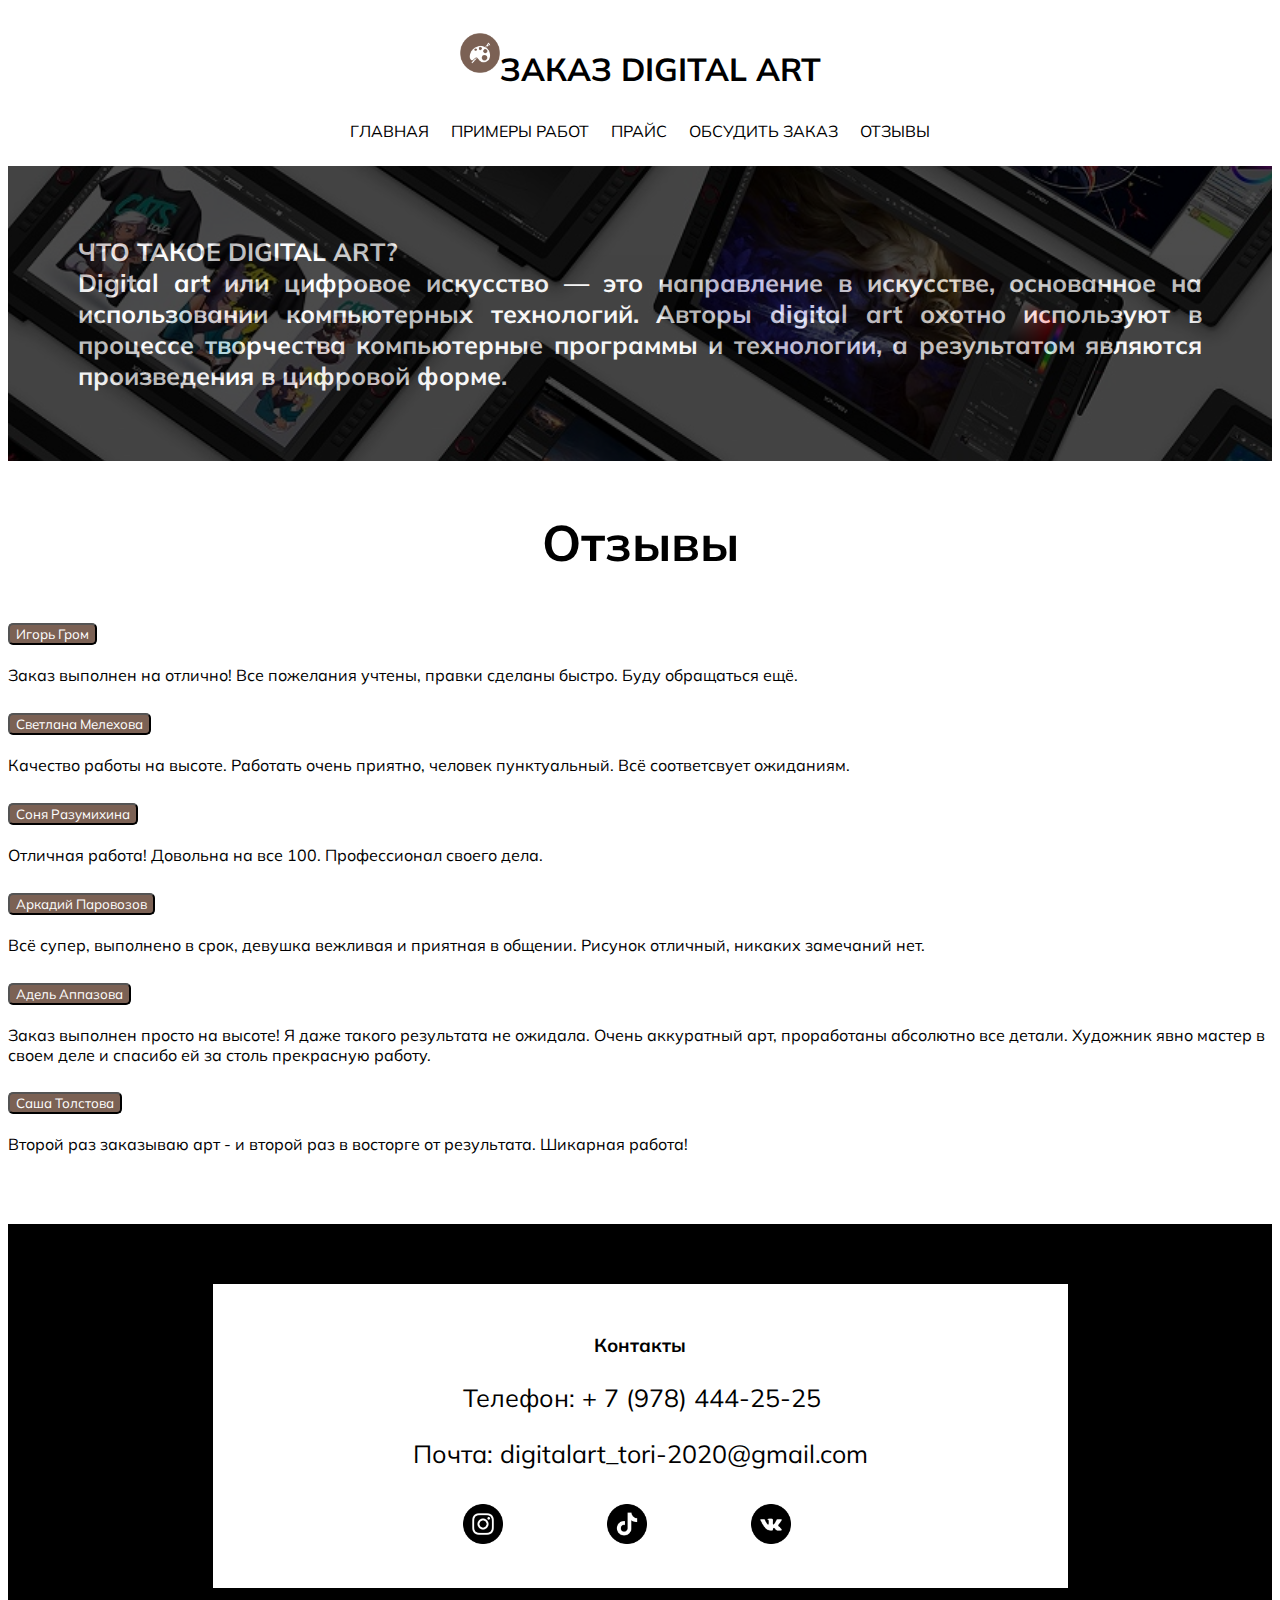
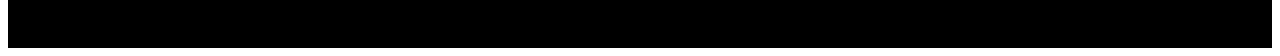
<file: html/reviews.html>
<!DOCTYPE html>
<html lang="ru">
<head>
    <meta charset="UTF-8">
    <meta http-equiv="X-UA-Compatible" content="IE=edge">
    <meta name="viewport" content="width=device-width, initial-scale=1.0">
    <link rel="shortcut icon" href="../img/log.png" type="imge/png">
    <link href="https://cdn.jsdelivr.net/npm/bootstrap@5.1.3/dist/css/bootstrap.min.css" rel="stylesheet" integrity="sha384-1BmE4kWBq78iYhFldvKuhfTAU6auU8tT94WrHftjDbrCEXSU1oBoqyl2QvZ6jIW3" crossorigin="anonymous">
    <link rel="stylesheet" href="../css/reviews.css">
    <link rel="stylesheet" href="../css/adaptive.css">
    <title>Арты на заказ</title>
</head>
<body>
    <header>
        <div class="container">
            <div class="logo"><div class="logo-img"><img src="../img/log.png" alt="1" class="logo-picture"></div><div class="logo-tx"><h1>ЗАКАЗ DIGITAL ART</h1></div></div>
            <nav>
            <div class="link">
                <div class="nav"><a href="../index.html" class="nav-a">ГЛАВНАЯ</a></div>
                <div class="nav"><a href="../html/portfolio.html" class="nav-a">ПРИМЕРЫ РАБОТ</a></div>
                <div class="nav"><a href="../html/price.html" class="nav-a">ПРАЙС</a></div>
                <div class="nav"><a href="../html/order.html" class="nav-a">ОБСУДИТЬ ЗАКАЗ</a></div>
                <div class="nav"><a href="#feedback" class="nav-a">ОТЗЫВЫ</a></div>
            </div>
            </nav>
        </div>
    </header>
    <main>
        <section class="digital">
            <div class="container">
            <div class="digital-img">
            <p class="digital-img-tx">ЧТО ТАКОЕ DIGITAL ART? <br>Digital  art или цифровое искусство — это направление в искусстве, основанное на использовании компьютерных технологий. Авторы digital art охотно используют в процессе творчества компьютерные программы и технологии, а результатом являются произведения в цифровой форме.</p>
            </div>
            </div>
        </section>
        <section class="comment">
            <div class="container">
                <h2 class="description" id="feedback">Отзывы</h2>
                <div class="accordion accordion-flush" id="accordionFlushExample">
                <div class="accordion-item">
                  <h2 class="accordion-header" id="flush-headingOne">
                    <button class="accordion-button collapsed" type="button" data-bs-toggle="collapse" data-bs-target="#flush-collapseOne" aria-expanded="false" aria-controls="flush-collapseOne">
                      Игорь Гром
                    </button>
                  </h2>
                  <div id="flush-collapseOne" class="accordion-collapse collapse" aria-labelledby="flush-headingOne" data-bs-parent="#accordionFlushExample">
                    <div class="accordion-body">Заказ выполнен на отлично! Все пожелания учтены, правки сделаны быстро. Буду обращаться ещё.</div>
                  </div>
                </div>
                <div class="accordion-item">
                  <h2 class="accordion-header" id="flush-headingTwo">
                    <button class="accordion-button collapsed" type="button" data-bs-toggle="collapse" data-bs-target="#flush-collapseTwo" aria-expanded="false" aria-controls="flush-collapseTwo">
                        Светлана Мелехова
                    </button>
                  </h2>
                  <div id="flush-collapseTwo" class="accordion-collapse collapse" aria-labelledby="flush-headingTwo" data-bs-parent="#accordionFlushExample">
                    <div class="accordion-body">Качество работы на высоте. Работать очень приятно, человек пунктуальный. Всё соответсвует ожиданиям.</div>
                  </div>
                </div>
                <div class="accordion-item">
                  <h2 class="accordion-header" id="flush-headingThree">
                    <button class="accordion-button collapsed" type="button" data-bs-toggle="collapse" data-bs-target="#flush-collapseThree" aria-expanded="false" aria-controls="flush-collapseThree">
                        Соня Разумихина
                    </button>
                  </h2>
                  <div id="flush-collapseThree" class="accordion-collapse collapse" aria-labelledby="flush-headingThree" data-bs-parent="#accordionFlushExample">
                    <div class="accordion-body"> Отличная работа! Довольна на все 100. Профессионал своего дела.</div>
                  </div>
                </div>
                <div class="accordion-item">
                    <h2 class="accordion-header" id="flush-headingFour">
                      <button class="accordion-button collapsed" type="button" data-bs-toggle="collapse" data-bs-target="#flush-collapseFour" aria-expanded="false" aria-controls="flush-collapseFour">
                        Аркадий Паровозов
                      </button>
                    </h2>
                    <div id="flush-collapseFour" class="accordion-collapse collapse" aria-labelledby="flush-headingFour" data-bs-parent="#accordionFlushExample">
                      <div class="accordion-body">Всё супер, выполнено в срок, девушка вежливая и приятная в общении. Рисунок отличный, никаких замечаний нет.</div>
                    </div>
                  </div>
                  <div class="accordion-item">
                    <h2 class="accordion-header" id="flush-headingFive">
                      <button class="accordion-button collapsed" type="button" data-bs-toggle="collapse" data-bs-target="#flush-collapseFive" aria-expanded="false" aria-controls="flush-collapseFive">
                        Адель Аппазова
                      </button>
                    </h2>
                    <div id="flush-collapseFive" class="accordion-collapse collapse" aria-labelledby="#flush-headingFive" data-bs-parent="#accordionFlushExample">
                      <div class="accordion-body">Заказ выполнен просто на высоте! Я даже такого результата не ожидала. Очень аккуратный арт, проработаны абсолютно все детали. Художник явно мастер в своем деле и спасибо ей за столь прекрасную работу.</div>
                    </div>
                  </div>
                  <div class="accordion-item">
                    <h2 class="accordion-header" id="flush-headingSix">
                      <button class="accordion-button collapsed" type="button" data-bs-toggle="collapse" data-bs-target="#flush-collapseSix" aria-expanded="false" aria-controls="flush-collapseSix">
                        Саша Толстова
                      </button>
                    </h2>
                    <div id="flush-collapseSix" class="accordion-collapse collapse" aria-labelledby="flush-headingSix" data-bs-parent="#accordionFlushExample">
                      <div class="accordion-body"> Второй раз заказываю арт - и второй раз в восторге от результата. Шикарная работа!</div>
                    </div>
                  </div>
              </div>
        </section>
        <script src="https://cdn.jsdelivr.net/npm/bootstrap@5.1.3/dist/js/bootstrap.bundle.min.js" integrity="sha384-ka7Sk0Gln4gmtz2MlQnikT1wXgYsOg+OMhuP+IlRH9sENBO0LRn5q+8nbTov4+1p" crossorigin="anonymous"></script>
    </main>
    <footer>
        <div class="container">
        <div class="footer">
             <div class="contacts">
                 <h3>Контакты</h3>
                 <div class="con1">
                    <p class="telephone">Телефон: + 7 (978) 444-25-25</p>
                    <p class="mailru">Почта: <a href="mailto:digitalart_tori-2020@gmail.com">digitalart_tori-2020@gmail.com</a></p>
                 </div>
                 <div class="con2">
                     <a href="https://instagram.com/tori_art_22?utm_medium=copy_link"><img src="../img/instagram_black_logo_icon_147122.png" alt="" class="con-img"></a>
                     <a href="https://www.tiktok.com/@colored_berry?_d=d82a5agmaa3586&language=ru&sec_uid=MS4wLjABAAAAL4K-1KO45UaHlpih7ndY1qVwdDg2aPoXEtJy66NyQklIwqGcXbkCG9s2SKzgMFJK&share_author_id=6762040731130889221&u_code=d9ekj8659166f6&timestamp=1643397090&user_id=6763907061513192453&sec_user_id=MS4wLjABAAAAJtwKy_Arl4lhdCNh5OlWPJmtjbx4hLJSS8EtB5vkOu04oisVguM45oUU6Ge8tByu&utm_source=copy&utm_campaign=client_share&utm_medium=android&share_iid=7054687021633111809&share_link_id=836611f7-5b27-415f-a5c4-4d3e1f797f21&share_app_id=1340&source=h5_m&_r=1"><img src="../img/tiktok_logo_icon_186928.png" alt="" class="con-img"></a>
                     <a href="https://vk.com/id289372803"><img src="../img/vk_black_logo_icon_147058.png" alt="" class="con-img"></a>
                 </div>
             </div>
        </div>
        </div>
    </footer>
</body>
</html>
</file>
<file: css/home.css>
@import url('https://fonts.googleapis.com/css2?family=Mulish:wght@400;700&display=swap');
*{
    font-family: 'Mulish', sans-serif;
}
.logo{
    display: flex;
    justify-content: center;
    padding-top: 20px;
}
.logo-picture{
    max-width: 40px;
    max-height: 40px;
    margin-top: 5px;
}
header{
    margin: 0;
}
.link{
    display: flex;
    justify-content: center;
   
}
.nav-a{
    margin: 10px;
    color: black;
    text-decoration: none;
    border: 1px solid transparent;
}
.nav-a:hover{
    color: #7b6154;
    border-bottom: 1px solid #7b6154;
    transition-duration: 0.5s;
}
.digital-img{
    background-image: url(../img/disain.jpg);
    background-position: center;
    background-repeat: none;
    max-width: 1307px;
    max-height: 500px;
    background-size: 1307px;
    margin-top: 10px;
}
.digital-img-tx{
    background-color: black;
    opacity: .7;
    font-weight: 700;
    padding: 70px;
    color: white;
    font-size: 25px;
    text-align: justify;
}
.h2{
    font-weight: 700;
    font-size: 50px;
}
.portrait{
    display: flex;
    justify-content: center;
    margin-top: 50px;
}
.portrait-img{
    max-width: 395px;
    max-height: 450px;
}
.por-picture{
    max-width: 400px;
    border-radius: 5px;
}
.portrait-text{
    max-width: 430px;
    max-height: 450px;
    padding: 30px;
    margin-left: 100px;
    border-radius: 5px;
}
.portrait-text:hover{
    background-color: #7b6154;
    color: white;
    transition-duration: 00.5s;
}
.portrait-text p{
    font-size: 25px;
    text-align: justify;
}
.char-picture{
    max-width: 400px;
    border-radius: 5px;
}
.char-picture{
    max-width: 500px;
    border-radius: 5px;
}
.character-text{
    max-width: 430px;
    max-height: 600px;
    padding: 40px;
    margin-right: 100px;
    margin-left: 50px;
    border-radius: 5px;
}
.character-text:hover{
    background-color: #7b6154;
    color: white;
    transition-duration: 00.5s;
}
.character-text p{
    font-size: 25px;
    text-align: justify;
}
.description{
    font-weight: 700;
    font-size: 50px;
}
.footer{
    display: flex;
    justify-content: center;
    background-color: black;
    margin-top: 70px;  
}
.contacts{
    background-color: white;
    max-width: 1000px;
    max-height: 500px;
    margin: 60px;
    padding: 30px 200px;
}
.contacts h3{
    text-align: center;
}
.contacts a{
    color: black;
    text-decoration: none;
}
.contacts a:hover{
    color: #7b6154;
}
.con1 p{
    font-size: 25px;
}
.telephone{
    margin-left: 50px;
}
.con-img{
    max-width: 40px;
    max-height: 40px;
    margin: 10px 50px;
}
</file>
<file: css/adaptive.css>
@media screen and (max-width: 992px ){
    .portrait-text{
        margin-left: 0px;
    }
    .character-text{
        margin-left: 0px;
    }
    .portrait-text{
        margin-left: 50px;
    }
    .char-picture{
    max-width: 450px;
    margin-top: 50px;
    }
    .character-text{
        max-width: 450px;
        margin-left: 27px;
    }
    .character-text p{
        font-size: 23px;
        padding: 0px;
    }
    .contacts{
        padding: 10px 180px;
    }

    .potrait1{
        max-width: 280px;
    }
    .potrait2{
        max-width: 310px;
    }
    .potrait3{
        max-width: 335px;
    }
    .potrait4{
        max-width: 297px;
    }
    .potrait5{
        max-width: 325px;
    }
    .potrait6{
        max-width: 302px;
    }
    .potrait7{
        max-width: 272px;
    }
    .potrait8{
        max-width: 340px;
    }
    .potrait9{
        max-width: 313px;
    }
    .potrait10{
        max-width: 308px;
    }
    .potrait11{
        max-width: 308px;
    }
    .potrait12{
        max-width: 308px;
    }
    .potrait13{
        max-width: 320px;
    }
    .potrait14{
        max-width: 320px;
    }
    .potrait15{
        max-width: 285px;
    }
    .potrait16{
        max-width: 321px;
    }
    .potrait17{
        max-width: 320px;
    }
    .potrait18{
        max-width: 280px;
    }

    form input{
        max-width: 700px;
        height: 70px;
        padding: 10px;
    }

    .text{
        font-size: 18px;
    }
    .cost{
        max-width: 300px;
    }
    .button{
        margin-left: 22px;
    }
}
@media screen and (max-width: 768px ){
    .por-picture{
        max-width: 320px;
        margin-top: 20px;
    }
    .portrait-text{
        margin-left: 5px;
        padding: 5px;
    }
    .character-text{
        margin-left: 5px;
        padding: 5px;
        margin: 0px;
        margin-right: 5px;
    }
    .char-picture{
        max-width: 350px;
        margin-top: 30px;
    }
    .contacts{
        padding: 0px 50px;
    }
    .potrait1{
        max-width: 463px;
        margin-bottom: 5px;
        margin-left: 60px;
    }
    .potrait2{
        max-width: 463px;
        margin-bottom: 5px;
        margin-left: 60px;
    }
    .potrait3{
        max-width: 464px;
        margin-bottom: 5px;
        margin-left: 60px;
    }
    
    .potrait4{
        max-width: 464px;
        margin-bottom: 5px;
        margin-left: 60px;
    }
    .potrait5{
        max-width: 464px;
        margin-bottom: 5px;
        margin-left: 60px;
    }
    .potrait6{
        max-width: 464px;
        margin-bottom: 5px;
        margin-left: 60px;
    }
    
    .potrait7{
        max-width: 465px;
        margin-bottom: 5px;
        margin-left: 60px;
    }
    .potrait8{
        max-width: 466px;
        margin-bottom: 5px;
        margin-left: 60px;
    }
    .potrait9{
        max-width: 466px;
        margin-bottom: 5px;
        margin-left: 60px;
    }
    
    .potrait10{
        max-width: 466px;
        margin-bottom: 5px;
        margin-left: 60px;
    }
    .potrait11{
        max-width: 465px;
        margin-bottom: 5px;
        margin-left: 60px;
    }
    .potrait12{
        max-width: 465px;
        margin-bottom: 5px;
        margin-left: 60px;
    }
    
    .potrait13{
        max-width: 465px;
        margin-bottom: 5px;
        margin-left: 60px;
    }
    .potrait14{
        max-width: 466px;
        margin-bottom: 5px;
        margin-left: 60px;
    }
    .potrait15{
        max-width: 466px;
        margin-bottom: 5px;
        margin-left: 60px;
    }
    
    .potrait16{
        max-width: 468px;
        margin-bottom: 5px;
        margin-left: 60px;
    }
    .potrait17{
        max-width: 600px;
        margin-bottom: 5px;
        margin-left: 60px;
    }
    .potrait18{
        max-width: 401px;
        margin-bottom: 5px;
        margin-left: 60px;
    }
      
    .prices-list{
        display: flex;
        flex-direction: column;
    }
    .cost{
        margin-top: 5px;
        margin-left: 80px;
        max-width: 450px;
        max-height: 1350px;
    }
    .text{
        font-size: 20px;
    }
    .button{
        margin-left: 100px;
    }
}
    @media screen and (max-width: 576px ){
        .digital-img-tx{
            padding: 10px;
            font-size: 20px;
        }
        .portrait{
            display: flex;
            flex-direction: column;
        }
        .portrait-img{
            margin-bottom: 20px;
            margin-top: 0px;
            margin-left: 102px;
        }
        .portrait-text{
            margin-left: 45px;
        }
        .character-text{
            margin-left: 45px;
        }
        .character-img{
            margin-left: 80px;
            max-width: 80px;
            max-width: 100px;
        }
        .contacts{
            padding: 0px 0px;
            margin: 20px;
        }
        .nav-a{
            margin: 2px;
            font-size: 15px;
        }

        .potrait17{
            max-width: 370px;
        }

        form input{
            width: 515px;
            height: 70px;
        }
}
</file>
<file: css/order.css>
@import url('https://fonts.googleapis.com/css2?family=Mulish:wght@400;700&display=swap');
*{
    font-family: 'Mulish', sans-serif;
}
.logo{
    display: flex;
    justify-content: center;
    padding-top: 20px;
}
.logo-picture{
    max-width: 40px;
    max-height: 40px;
    margin-top: 5px;
}
header{
    margin: 0;
}
.link{
    display: flex;
    justify-content: center;
    margin-top: 10px;
}
.nav-a{
    margin: 10px;
    color: black;
    text-decoration: none;
    border: 1px solid transparent;
}
.nav-a:hover{
    color: #7b6154;
    border-bottom: 1px solid #7b6154;
    transition-duration: 0.5s;
}
.main{
    margin: 0;
}
.digital-img{
    background-image: url(../img/disain.jpg);
    background-position: center;
    background-repeat: none;
    max-width: 1307px;
    max-height: 500px;
    background-size: 1307px;
    margin-top: 10px;
}
.digital-img-tx{
    background-color: black;
    opacity: .7;
    font-weight: 700;
    padding: 70px;
    color: white;
    font-size: 25px;
    text-align: justify;
}
.description{
    font-weight: 700;
    text-align: center;
    font-size: 50px;
    margin-top: 50px;
}
.commission{
    display: flex;
    justify-content: center;
    margin-top: 30px;
}
.payment{
    margin: 0px 50px;
}
.payment:hover{
    border-left: solid 5px #7b6154;
    padding-left: 15px;
    transform: scale(1.2);
    transition-duration: 0.5s;
    color: #7b6154;
}
.icon{
    max-width: 100px;
    max-height: 100px;
}
.payment{
    max-width: 350px;
    max-height: 1250px;
}
.payment-text{
    text-align: justify;
     
}
.specification{
    margin-top: 50px;
}
.h2{
    font-size: 20px;
    text-align: center;
    padding-bottom:30px;
}
form input{
    width: 800px;
    height: 70px;
    padding: 10px;
}
.send{
    background-color: #7b6154;
}
form{
    text-align: center;
}
.footer{
    display: flex;
    justify-content: center;
    background-color: black;
    margin-top: 70px;  
}
.contacts{
    background-color: white;
    max-width: 1000px;
    max-height: 500px;
    margin: 60px;
    padding: 30px 200px;
}
.contacts h3{
    text-align: center;
}
.contacts a{
    color: black;
    text-decoration: none;
}
.contacts a:hover{
    color: #7b6154;
}
.con1 p{
    font-size: 25px;
}
.telephone{
    margin-left: 50px;
}
.con-img{
    max-width: 40px;
    max-height: 40px;
    margin: 10px 50px;
}
</file>
<file: css/portfolio.css>
@import url('https://fonts.googleapis.com/css2?family=Mulish:wght@400;700&display=swap');
*{
    font-family: 'Mulish', sans-serif;
}
.logo{
    display: flex;
    justify-content: center;
    padding-top: 20px;
}
.logo-picture{
    max-width: 40px;
    max-height: 40px;
    margin-top: 5px;
}
header{
    margin: 0;
    max-height: 130px;
    
}
.link{
    display: flex;
    justify-content: center;
    margin-top: 10px;
}
.nav-a{
    margin: 10px;
    color: black;
    text-decoration: none;
}
.nav-a:hover{
    color: #7b6154;
    border-bottom: 1px solid #7b6154;
    transition-duration: 0.5s;
}
.main{
    margin: 0;
}
.digital-img{
    background-image: url(../img/disain.jpg);
    background-position: center;
    background-repeat: none;
    max-width: 1307px;
    max-height: 500px;
    background-size: 1307px;
    margin-top: 10px;
}
.digital-img-tx{
    background-color: black;
    opacity: .7;
    font-weight: 700;
    padding: 70px;
    color: white;
    font-size: 25px;
    text-align: justify;
}
.picture{
    margin-top: 30px;
    max-width: 1307px;
}
.description{
    font-weight: 700;
    text-align: center;
    font-size: 50px;
}
span{
    border: solid 4px #7b6154;
    padding: 0px 25px;
}
.title {
    overflow: hidden;
    text-align: center;
    font-size: 30px;
}
.title span {
    display: inline-block;
    vertical-align: middle;
}
.title:before,
.title:after {
    content: "";
    display: inline-block;
    vertical-align: middle;
    width: 100%;
    height: 4px;
    background-color: #7b6154;
    position: relative;
}
.title:before {
    margin-left: -100%;
    left: -14px;
}
.title:after {
    margin-right: -100%;
    right: -14px;
}
.title{
    margin: 30px 0px; 
}
.portrait{
    display: flex;
    justify-content: center;
    max-width: 1307px;
}
.potrait img{
    margin: 1px;
}
.portrait-picture{
    margin-bottom: 3px;
}
.potrait1{
    max-width: 393px;
}
.potrait2{
    max-width: 434px;
}
.potrait3{
    max-width: 460px;
}

.potrait4{
    max-width: 414px;
}
.potrait5{
    max-width: 451px;
}
.potrait6{
    max-width: 421px;
}

.potrait7{
    max-width: 379px;
}
.potrait8{
    max-width: 473px;
}
.potrait9{
    max-width: 435px;
}

.potrait10{
    max-width: 429px;
}
.potrait11{
    max-width: 429px;
}
.potrait12{
    max-width: 429px;
}

.potrait13{
    max-width: 444px;
}
.potrait14{
    max-width: 444px;
}
.potrait15{
    max-width: 397px;
}

.potrait16{
    max-width: 441px;
}
.potrait17{
    max-width: 440px;
}
.potrait18{
    max-width: 405px;
}

.footer{
    display: flex;
    justify-content: center;
    background-color: black;
    margin-top: 70px;  
}
.contacts{
    background-color: white;
    max-width: 1000px;
    max-height: 500px;
    margin: 60px;
    padding: 30px 200px;
}
.contacts h3{
    text-align: center;
}
.contacts a{
    color: black;
    text-decoration: none;
}
.contacts a:hover{
    color: #7b6154;
}
.con1 p{
    font-size: 25px;
}
.telephone{
    margin-left: 50px;
}
.con-img{
    max-width: 40px;
    max-height: 40px;
    margin: 10px 50px;
}
</file>
<file: css/price.css>
.logo{
    display: flex;
    justify-content: center;
    padding-top: 20px;
}
.logo-picture{
    max-width: 40px;
    max-height: 40px;
    margin-top: 5px;
}
header{
    margin: 0;
}
.link{
    display: flex;
    justify-content: center;
    margin-top: 10px;
}
.nav-a{
    margin: 10px;
    color: black;
    text-decoration: none;
    border: 1px solid transparent;
}
.nav-a:hover{
    color: #7b6154;
    border-bottom: 1px solid #7b6154;
    transition-duration: 0.5s;
}
.main{
    margin: 0;
}
.digital-img{
    background-image: url(../img/disain.jpg);
    background-position: center;
    background-repeat: none;
    max-width: 1307px;
    max-height: 500px;
    background-size: 1307px;
    margin-top: 10px;
}
.digital-img-tx{
    background-color: black;
    opacity: .7;
    font-weight: 700;
    padding: 70px;
    color: white;
    font-size: 25px;
    text-align: justify;
}
.description{
    font-weight: 700;
    text-align: center;
    font-size: 50px;
}
h3{
    text-align: center;
}
.prices-list{
    display: flex;
    justify-content: space-around;
    margin-top: 30px;
}
.cost{
    max-width: 350px;
    max-height: 1250px;
    background-color: #7b6154;
    border-radius: 5px;
    padding: 30px;
}
.title{
    font-size: 25px;
    text-align: center;
    color: white;
}
.pay{
    font-size: 50px;
    text-align: center;
    color: white;
}
.text{
    font-size: 20px;
    text-align: justify;
    color: white;
}
.button{
    border: none;
    border-radius: 5px;
    margin-left: 50px;
    font-size: 20px;
    min-width: 200px;
    min-height: 50px;
}
.footer{
    display: flex;
    justify-content: center;
    background-color: black;
    margin-top: 70px;  
}
.contacts{
    background-color: white;
    max-width: 1000px;
    max-height: 500px;
    margin: 60px;
    padding: 30px 200px;
}
.contacts h3{
    text-align: center;
}
.contacts a{
    color: black;
    text-decoration: none;
}
.contacts a:hover{
    color: #7b6154;
}
.con1 p{
    font-size: 25px;
}
.telephone{
    margin-left: 50px;
}
.con-img{
    max-width: 40px;
    max-height: 40px;
    margin: 10px 50px;
}
</file>
<file: css/reviews.css>
@import url('https://fonts.googleapis.com/css2?family=Mulish:wght@400;700&display=swap');
*{
    font-family: 'Mulish', sans-serif;
}
.logo{
    display: flex;
    justify-content: center;
    padding-top: 20px;
}
.logo-picture{
    max-width: 40px;
    max-height: 40px;
    margin-top: 5px;
}
header{
    margin: 0;
}
.link{
    display: flex;
    justify-content: center;
    margin-top: 10px;
}
.nav-a{
    margin: 10px;
    color: black;
    text-decoration: none;
    border: 1px solid transparent;
}
.nav-a:hover{
    color: #7b6154;
    border-bottom: 1px solid #7b6154;
    transition-duration: 0.5s;
}
.main{
    margin: 0;
}
.digital-img{
    background-image: url(../img/disain.jpg);
    background-position: center;
    background-repeat: none;
    max-width: 1307px;
    max-height: 500px;
    background-size: 1307px;
    margin-top: 10px;
}
.digital-img-tx{
    background-color: black;
    opacity: .7;
    font-weight: 700;
    padding: 70px;
    color: white;
    font-size: 25px;
    text-align: justify;
}
.description{
    font-weight: 700;
    text-align: center;
    font-size: 50px;
    margin-top: 50px;
}
.accordion-button{
    background-color: #7b6154;
    border-radius: 5px;
    color: white;
    box-shadow: none;
    
}
.accordion-button:hover{
    background-color: #7b6154;
    border-radius: 5px;
    color: white;
    box-shadow: none;
}
.footer{
    display: flex;
    justify-content: center;
    background-color: black;
    margin-top: 70px;  
}
.contacts{
    background-color: white;
    max-width: 1000px;
    max-height: 500px;
    margin: 60px;
    padding: 30px 200px;
}
.contacts h3{
    text-align: center;
}
.contacts a{
    color: black;
    text-decoration: none;
}
.contacts a:hover{
    color: #7b6154;
}
.con1 p{
    font-size: 25px;
}
.telephone{
    margin-left: 50px;
}
.con-img{
    max-width: 40px;
    max-height: 40px;
    margin: 10px 50px;
}
</file>
